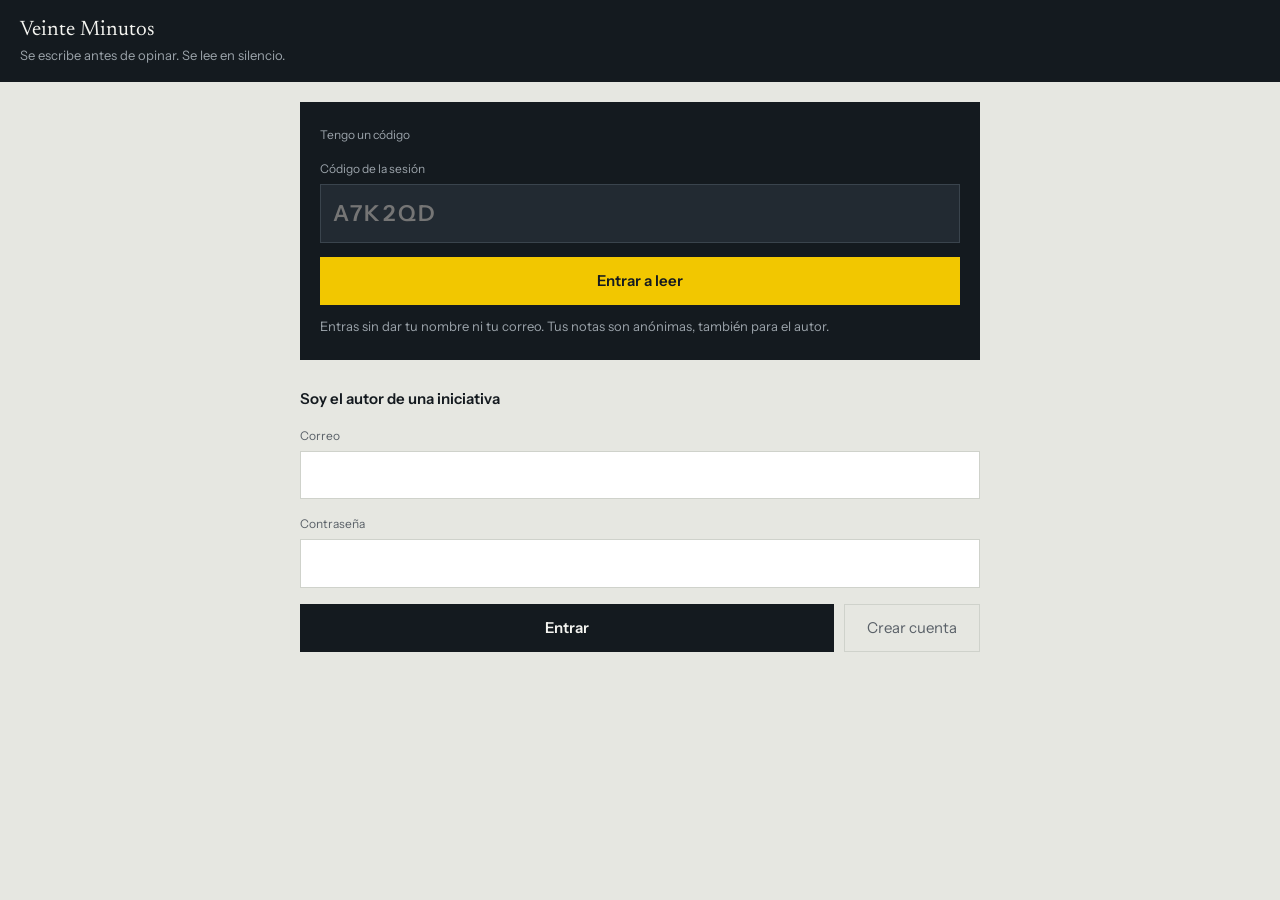
<file: index.html>
<!doctype html>
<html lang="es">
<head>
<meta charset="utf-8">
<meta name="viewport" content="width=device-width,initial-scale=1">
<title>Veinte Minutos</title>
<link rel="preconnect" href="https://fonts.gstatic.com" crossorigin>
<link href="https://fonts.googleapis.com/css2?family=Instrument+Sans:wght@400;500;600&family=Newsreader:ital,opsz,wght@0,6..72,400;0,6..72,500;1,6..72,400&display=swap" rel="stylesheet">
<link rel="stylesheet" href="/assets/style.css">
</head>
<body>

<div class="band">
  <div class="t">Veinte Minutos</div>
  <div class="s">Se escribe antes de opinar. Se lee en silencio.</div>
</div>

<div class="cuerpo">

  <div class="codigo">
    <p class="rotulo">Tengo un código</p>
    <label for="code" style="color:var(--on-dark-muted)">Código de la sesión</label>
    <input id="code" maxlength="8" autocapitalize="characters" autocomplete="off" placeholder="A7K2QD"
           style="background:var(--ink-2);border-color:var(--ink-line);color:var(--on-dark);font-size:22px;letter-spacing:.12em;font-weight:600">
    <div class="fila" style="margin-top:14px"><button id="entrar">Entrar a leer</button></div>
    <p class="tiny" style="color:var(--on-dark-muted);margin:12px 0 0">Entras sin dar tu nombre ni tu correo. Tus notas son anónimas, también para el autor.</p>
    <div id="avisoCodigo"></div>
  </div>

  <h2>Soy el autor de una iniciativa</h2>
  <div id="zonaAutor">
    <label for="email">Correo</label>
    <input id="email" type="email" autocomplete="email">
    <label for="pass">Contraseña</label>
    <input id="pass" type="password" autocomplete="current-password">
    <div class="fila" style="margin-top:16px">
      <button id="login" class="oscuro">Entrar</button>
      <button id="signup" class="suave">Crear cuenta</button>
    </div>
    <div id="avisoAutor"></div>
  </div>

</div>

<script type="module">
import { sb, sesion, aviso } from '/assets/app.js';
const $ = id => document.getElementById(id);

(async () => {
  if (await sesion()) {
    $('zonaAutor').innerHTML = '<p class="muted">Ya tienes sesión abierta.</p><div class="fila"><a class="btn oscuro" href="/owner.html">Ir a mis iniciativas</a></div>';
  }
})();

const code = new URLSearchParams(location.search).get('code');
if (code) $('code').value = code.toUpperCase();

$('entrar').onclick = () => {
  const c = $('code').value.trim().toUpperCase();
  if (c.length < 4) return aviso($('avisoCodigo'), 'Escribe el código completo.', true);
  location.href = `/read.html?code=${encodeURIComponent(c)}`;
};
$('code').addEventListener('keydown', e => { if (e.key === 'Enter') $('entrar').click(); });

async function auth(modo) {
  const email = $('email').value.trim(), password = $('pass').value;
  if (!email || password.length < 6) return aviso($('avisoAutor'), 'Necesitas un correo y una contraseña de al menos 6 caracteres.', true);
  aviso($('avisoAutor'), 'Un momento...');
  try {
    const c = await sb();
    const { error } = modo === 'login'
      ? await c.auth.signInWithPassword({ email, password })
      : await c.auth.signUp({ email, password });
    if (error) throw error;
    if (!await sesion()) return aviso($('avisoAutor'), 'Cuenta creada. Confírmala desde tu correo y vuelve a entrar.');
    location.href = '/owner.html';
  } catch (e) { aviso($('avisoAutor'), e.message, true); }
}
$('login').onclick = () => auth('login');
$('signup').onclick = () => auth('signup');
</script>
</body>
</html>
</file>
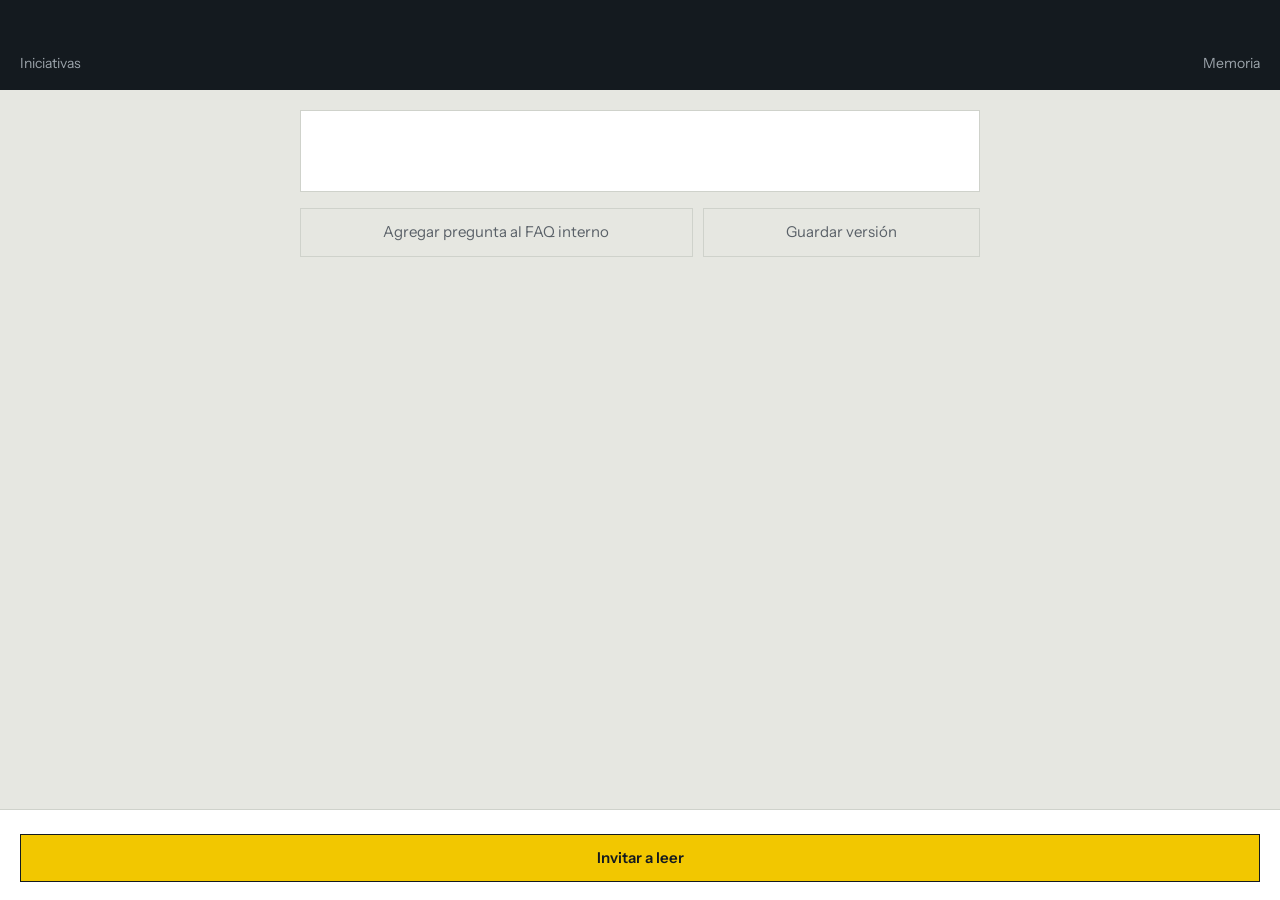
<file: document.html>
<!doctype html>
<html lang="es">
<head>
<meta charset="utf-8">
<meta name="viewport" content="width=device-width,initial-scale=1">
<title>Documento · Veinte Minutos</title>
<link rel="preconnect" href="https://fonts.gstatic.com" crossorigin>
<link href="https://fonts.googleapis.com/css2?family=Instrument+Sans:wght@400;500;600&family=Newsreader:ital,opsz,wght@0,6..72,400;0,6..72,500;1,6..72,400&display=swap" rel="stylesheet">
<link rel="stylesheet" href="/assets/style.css">
</head>
<body>

<div class="band">
  <div class="fila">
    <div class="t" id="tit">&nbsp;</div>
    <div style="font-size:13px;color:var(--on-dark-muted)" id="ver"></div>
  </div>
  <div class="fila" style="margin-top:10px;gap:16px">
    <a href="/owner.html">Iniciativas</a>
    <a href="#" id="aMemoria">Memoria</a>
  </div>
</div>

<div class="cuerpo">
  <div id="aviso"></div>
  <div class="hoja"><div class="doc" id="doc"></div></div>
  <div class="fila" style="margin-top:16px">
    <button id="agregar" class="suave" style="flex-grow:1">Agregar pregunta al FAQ interno</button>
    <button id="guardar" class="suave" style="flex-grow:1">Guardar versión</button>
  </div>
</div>

<div class="barra">
  <p class="tiny" id="huecos" style="margin:0 0 10px"></p>
  <div class="fila"><button id="invitar">Invitar a leer</button></div>
</div>

<script type="module">
import { sb, exigirSesion, esc, aviso, pintarBloque, SECCIONES } from '/assets/app.js';
const $ = id => document.getElementById(id);
const id = new URLSearchParams(location.search).get('id');
await exigirSesion();
const c = await sb();

let doc = null, blocks = [], editando = null;

const ini = (await c.from('initiatives').select('*').eq('id', id).single()).data;
if (!ini) location.href = '/owner.html';
$('tit').textContent = ini.title;
$('aMemoria').href = `/memoria.html?id=${id}`;
$('invitar').onclick = () => location.href = `/sesiones.html?id=${id}`;

async function cargar() {
  const { data } = await c.from('documents').select('*').eq('initiative_id', id)
    .order('version', { ascending: false }).limit(1);
  if (!data || !data.length) { location.href = `/session.html?id=${id}`; return; }
  doc = data[0]; blocks = doc.blocks;
  $('ver').textContent = `Versión ${doc.version}`;
  const abiertos = blocks.filter(b => b.flag && b.status !== 'resolved').length;
  $('huecos').textContent = abiertos
    ? `${abiertos} huecos sin resolver. Puedes invitar igual.`
    : 'Sin huecos marcados.';
  pintar();
}

function pintar() {
  let html = '';
  for (const sec of ['pr', 'faq_ext', 'faq_int']) {
    const bs = blocks.filter(b => b.section === sec);
    if (!bs.length) continue;
    if (sec !== 'pr') html += `<div class="seccion">${SECCIONES[sec]}</div>`;
    for (const b of bs) html += editando === b.id ? editor(b) : lectura(b);
  }
  $('doc').innerHTML = html;
  conectar();
}

function lectura(b) {
  const abierto = b.flag && b.status !== 'resolved';
  return pintarBloque(b) +
    `<div class="fila" style="margin:-12px 0 20px;gap:8px">
       <button class="liga" data-edit="${esc(b.id)}" style="flex-grow:0">Editar</button>
       ${abierto ? `<button class="liga" data-resolve="${esc(b.id)}" style="flex-grow:0">Resolver con evidencia</button>` : ''}
       ${b.flag ? '' : `<button class="liga" data-del="${esc(b.id)}" style="flex-grow:0">Quitar</button>`}
     </div>`;
}

function editor(b) {
  return `<div class="blk">
    ${b.heading !== undefined ? `<input data-h="${esc(b.id)}" value="${esc(b.heading || '')}" placeholder="Encabezado">` : ''}
    <textarea data-t="${esc(b.id)}" style="margin-top:8px">${esc(b.text)}</textarea>
    ${b.flag && b.status !== 'resolved'
      ? `<p class="tiny" style="color:var(--marker-deep);margin-top:8px">Marcado como ${b.flag === 'supuesto' ? 'supuesto sin validar' : 'pregunta abierta'}. Lo puedes reescribir, no borrar la marca. Se quita resolviéndolo con evidencia.</p>` : ''}
    <div class="fila" style="margin-top:10px"><button data-ok="${esc(b.id)}">Listo</button></div>
  </div>`;
}

function conectar() {
  $('doc').querySelectorAll('[data-edit]').forEach(b => b.onclick = () => { editando = b.dataset.edit; pintar(); });

  $('doc').querySelectorAll('[data-ok]').forEach(b => b.onclick = () => {
    const blk = blocks.find(x => x.id === b.dataset.ok);
    const h = $('doc').querySelector(`[data-h="${b.dataset.ok}"]`);
    if (h) blk.heading = h.value;
    blk.text = $('doc').querySelector(`[data-t="${b.dataset.ok}"]`).value;
    editando = null; pintar();
  });

  $('doc').querySelectorAll('[data-del]').forEach(b => b.onclick = () => {
    if (!confirm('¿Quitar este bloque del documento?')) return;
    blocks = blocks.filter(x => x.id !== b.dataset.del);
    pintar();
  });

  $('doc').querySelectorAll('[data-resolve]').forEach(b => b.onclick = () => {
    const blk = blocks.find(x => x.id === b.dataset.resolve);
    const ev = prompt('¿Con qué evidencia queda resuelto? Escribe el dato o la fuente, no una intención.');
    if (!ev || ev.trim().length < 8) return;
    blk.status = 'resolved'; blk.evidence = ev.trim();
    pintar();
  });
}

$('agregar').onclick = () => {
  const q = prompt('¿Qué pregunta te va a hacer el comité y todavía no está en el documento?');
  if (!q) return;
  blocks.push({ id: 'fi-' + Date.now(), section: 'faq_int', type: 'qa', heading: q.trim(), text: '', flag: 'abierto', status: 'open', evidence: null });
  editando = blocks[blocks.length - 1].id;
  pintar();
};

$('guardar').onclick = async () => {
  $('guardar').disabled = true;
  const { data, error } = await c.from('documents')
    .insert({ initiative_id: id, version: doc.version + 1, blocks }).select().single();
  $('guardar').disabled = false;
  if (error) return aviso($('aviso'), error.message, true);
  doc = data;
  aviso($('aviso'), `Guardado como versión ${doc.version}. Las sesiones nuevas usarán esta.`);
  await cargar();
};

await cargar();
</script>
</body>
</html>
</file>
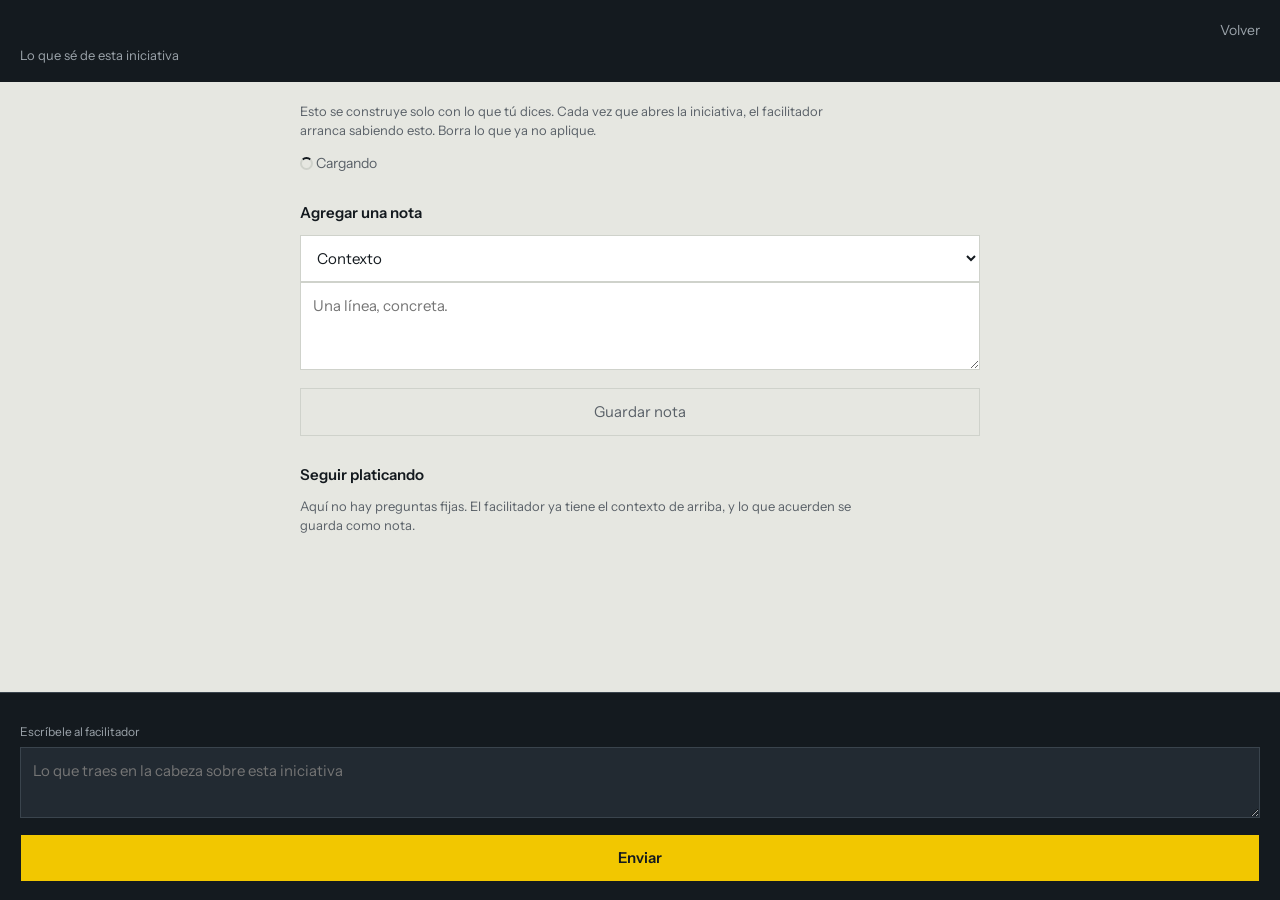
<file: memoria.html>
<!doctype html>
<html lang="es">
<head>
<meta charset="utf-8">
<meta name="viewport" content="width=device-width,initial-scale=1">
<title>Memoria de la iniciativa · Veinte Minutos</title>
<link rel="preconnect" href="https://fonts.gstatic.com" crossorigin>
<link href="https://fonts.googleapis.com/css2?family=Instrument+Sans:wght@400;500;600&family=Newsreader:ital,opsz,wght@0,6..72,400;0,6..72,500;1,6..72,400&display=swap" rel="stylesheet">
<link rel="stylesheet" href="/assets/style.css">
</head>
<body>

<div class="band">
  <div class="fila">
    <div>
      <div class="t" id="tit">&nbsp;</div>
      <div class="s">Lo que sé de esta iniciativa</div>
    </div>
    <a href="#" id="volver">Volver</a>
  </div>
</div>

<div class="cuerpo">
  <p class="tiny">Esto se construye solo con lo que tú dices. Cada vez que abres la iniciativa, el facilitador arranca sabiendo esto. Borra lo que ya no aplique.</p>

  <div id="memoria"><p class="muted"><span class="giro"></span> Cargando</p></div>

  <h2>Agregar una nota</h2>
  <select id="tipo">
    <option value="contexto">Contexto</option>
    <option value="decision">Decisión que ya tomé</option>
    <option value="pendiente">Pendiente</option>
  </select>
  <textarea id="texto" placeholder="Una línea, concreta."></textarea>
  <div class="fila" style="margin-top:12px"><button id="agregar" class="suave" style="flex-grow:1">Guardar nota</button></div>

  <h2>Seguir platicando</h2>
  <p class="tiny">Aquí no hay preguntas fijas. El facilitador ya tiene el contexto de arriba, y lo que acuerden se guarda como nota.</p>
  <div class="chat" id="chat"></div>
  <div id="aviso"></div>
</div>

<div class="barra oscura">
  <label for="msg">Escríbele al facilitador</label>
  <textarea id="msg" rows="2" placeholder="Lo que traes en la cabeza sobre esta iniciativa" style="min-height:62px"></textarea>
  <div class="fila" style="margin-top:10px"><button id="enviar">Enviar</button></div>
</div>

<script type="module">
import { sb, exigirSesion, api, esc, aviso } from '/assets/app.js';
const $ = id => document.getElementById(id);
const id = new URLSearchParams(location.search).get('id');
await exigirSesion();
const c = await sb();

const TITULOS = { contexto: 'Del contexto que diste', decision: 'Decisiones que ya tomaste', pendiente: 'Pendientes que seguiré trayendo a la mesa' };

const ini = (await c.from('initiatives').select('*').eq('id', id).single()).data;
if (!ini) location.href = '/owner.html';
$('tit').textContent = ini.title;
$('volver').href = ini.status === 'facilitacion' ? `/session.html?id=${id}` : `/document.html?id=${id}`;

async function pintarMemoria() {
  const notas = (await c.from('initiative_notes').select('*').eq('initiative_id', id).order('created_at')).data || [];
  if (!notas.length) { $('memoria').innerHTML = '<p class="muted">Todavía no hay nada. Se va llenando conforme platiquen.</p>'; return; }
  let html = '';
  for (const k of ['contexto', 'decision', 'pendiente']) {
    const ns = notas.filter(n => n.kind === k);
    if (!ns.length) continue;
    html += `<div class="caja${k === 'pendiente' ? ' amarilla' : ''}">
      <div class="rotulo">${TITULOS[k]}</div>
      ${ns.map(n => `<div style="font-family:var(--serif);font-size:16px;line-height:1.5;padding:10px 0;border-top:1px solid var(--line)">
        ${esc(n.text)}
        <button class="liga" data-borrar="${n.id}" style="display:block;margin-top:6px">Borrar</button>
      </div>`).join('')}
    </div>`;
  }
  $('memoria').innerHTML = html;
  $('memoria').querySelectorAll('[data-borrar]').forEach(b => b.onclick = async () => {
    await c.from('initiative_notes').delete().eq('id', b.dataset.borrar);
    await pintarMemoria();
  });
}

$('agregar').onclick = async () => {
  const text = $('texto').value.trim();
  if (text.length < 5) return;
  await c.from('initiative_notes').insert({ initiative_id: id, kind: $('tipo').value, text, source: 'autor' });
  $('texto').value = '';
  await pintarMemoria();
};

const dicho = m => m.role === 'assistant'
  ? `<div class="dicho"><div class="de">Facilitador</div><div class="texto">${esc(m.content)}</div></div>`
  : `<div class="mio">${esc(m.content)}</div>`;

async function pintarChat() {
  const msgs = (await c.from('facilitator_messages').select('role,content')
    .eq('initiative_id', id).eq('question_no', 0).order('id')).data || [];
  $('chat').innerHTML = msgs.length ? msgs.map(dicho).join('') : '<p class="muted">Sin conversación todavía.</p>';
}

$('enviar').onclick = async () => {
  const t = $('msg').value.trim();
  if (!t) return;
  $('enviar').disabled = true;
  if ($('chat').querySelector('.muted')) $('chat').innerHTML = '';
  $('chat').insertAdjacentHTML('beforeend', dicho({ role: 'user', content: t }));
  $('msg').value = '';
  window.scrollTo(0, document.body.scrollHeight);
  try {
    const r = await api('claude', { mode: 'chat', initiativeId: id, message: t });
    $('chat').insertAdjacentHTML('beforeend', dicho({ role: 'assistant', content: r.reply }));
    await pintarMemoria();
  } catch (e) { aviso($('aviso'), e.message, true); }
  $('enviar').disabled = false;
  window.scrollTo(0, document.body.scrollHeight);
};

await pintarMemoria();
await pintarChat();
</script>
</body>
</html>
</file>
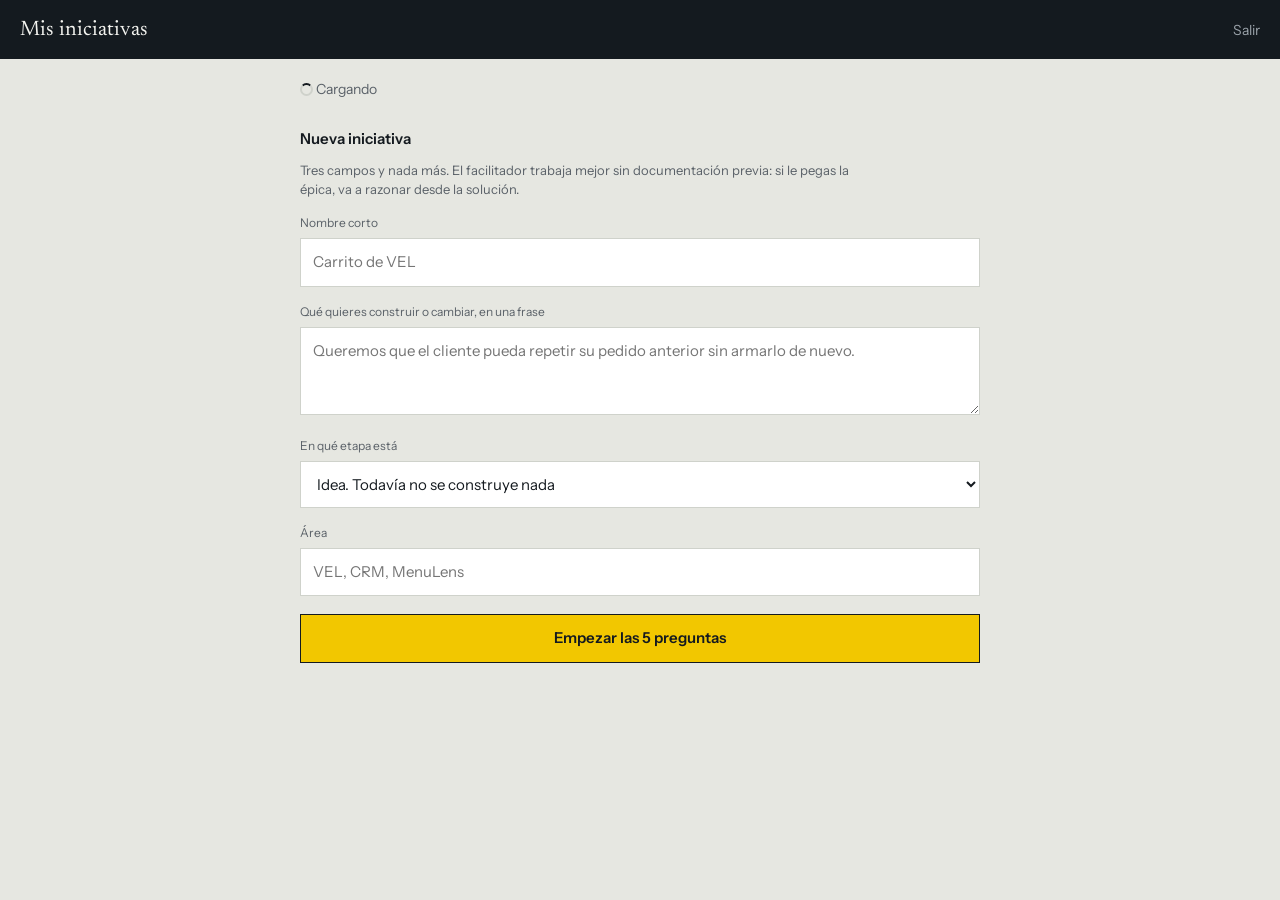
<file: owner.html>
<!doctype html>
<html lang="es">
<head>
<meta charset="utf-8">
<meta name="viewport" content="width=device-width,initial-scale=1">
<title>Mis iniciativas · Veinte Minutos</title>
<link rel="preconnect" href="https://fonts.gstatic.com" crossorigin>
<link href="https://fonts.googleapis.com/css2?family=Instrument+Sans:wght@400;500;600&family=Newsreader:ital,opsz,wght@0,6..72,400;0,6..72,500;1,6..72,400&display=swap" rel="stylesheet">
<link rel="stylesheet" href="/assets/style.css">
</head>
<body>

<div class="band">
  <div class="fila">
    <div><div class="t">Mis iniciativas</div></div>
    <a href="#" id="salir">Salir</a>
  </div>
</div>

<div class="cuerpo">
  <div id="lista"><p class="muted"><span class="giro"></span> Cargando</p></div>

  <h2>Nueva iniciativa</h2>
  <p class="tiny">Tres campos y nada más. El facilitador trabaja mejor sin documentación previa: si le pegas la épica, va a razonar desde la solución.</p>

  <label for="title">Nombre corto</label>
  <input id="title" placeholder="Carrito de VEL">

  <label for="one">Qué quieres construir o cambiar, en una frase</label>
  <textarea id="one" placeholder="Queremos que el cliente pueda repetir su pedido anterior sin armarlo de nuevo."></textarea>

  <label for="stage">En qué etapa está</label>
  <select id="stage">
    <option value="idea">Idea. Todavía no se construye nada</option>
    <option value="desarrollo">En desarrollo</option>
    <option value="produccion">En producción, con usuarios reales</option>
  </select>

  <label for="area">Área</label>
  <input id="area" placeholder="VEL, CRM, MenuLens">

  <div class="fila" style="margin-top:18px"><button id="crear">Empezar las 5 preguntas</button></div>
  <div id="aviso"></div>
</div>

<script type="module">
import { sb, exigirSesion, esc, aviso, ETAPAS } from '/assets/app.js';
const $ = id => document.getElementById(id);
const s = await exigirSesion();
const c = await sb();

$('salir').onclick = async e => { e.preventDefault(); await c.auth.signOut(); location.href = '/index.html'; };

const ESTADOS = { facilitacion: 'En las 5 preguntas', borrador: 'Borrador listo', rondas: 'En lectura', cerrada: 'Cerrada' };

async function pintar() {
  const { data, error } = await c.from('initiatives').select('*').order('created_at', { ascending: false });
  if (error) return aviso($('lista'), error.message, true);
  if (!data.length) {
    $('lista').innerHTML = '<h1>Nada todavía</h1><p class="lead">Crea tu primera iniciativa aquí abajo. El facilitador te va a hacer cinco preguntas, una por una.</p>';
    return;
  }
  $('lista').innerHTML = data.map(i => `
    <a class="caja" href="${i.status === 'facilitacion' ? '/session.html' : '/document.html'}?id=${i.id}">
      <h3>${esc(i.title)}</h3>
      <p class="muted" style="margin:0 0 10px">${esc(i.one_liner)}</p>
      <span class="chip">${esc(ETAPAS[i.stage])}</span>
      ${i.area ? `<span class="chip">${esc(i.area)}</span>` : ''}
      <span class="chip">${esc(ESTADOS[i.status])}</span>
    </a>`).join('');
}
await pintar();

$('crear').onclick = async () => {
  const title = $('title').value.trim(), one_liner = $('one').value.trim();
  if (!title || one_liner.length < 10) return aviso($('aviso'), 'Falta el nombre o la frase que explica de qué se trata.', true);
  $('crear').disabled = true;
  const { data, error } = await c.from('initiatives').insert({
    owner_id: s.user.id, title, one_liner, stage: $('stage').value, area: $('area').value.trim() || null
  }).select().single();
  if (error) { $('crear').disabled = false; return aviso($('aviso'), error.message, true); }
  location.href = `/session.html?id=${data.id}`;
};
</script>
</body>
</html>
</file>
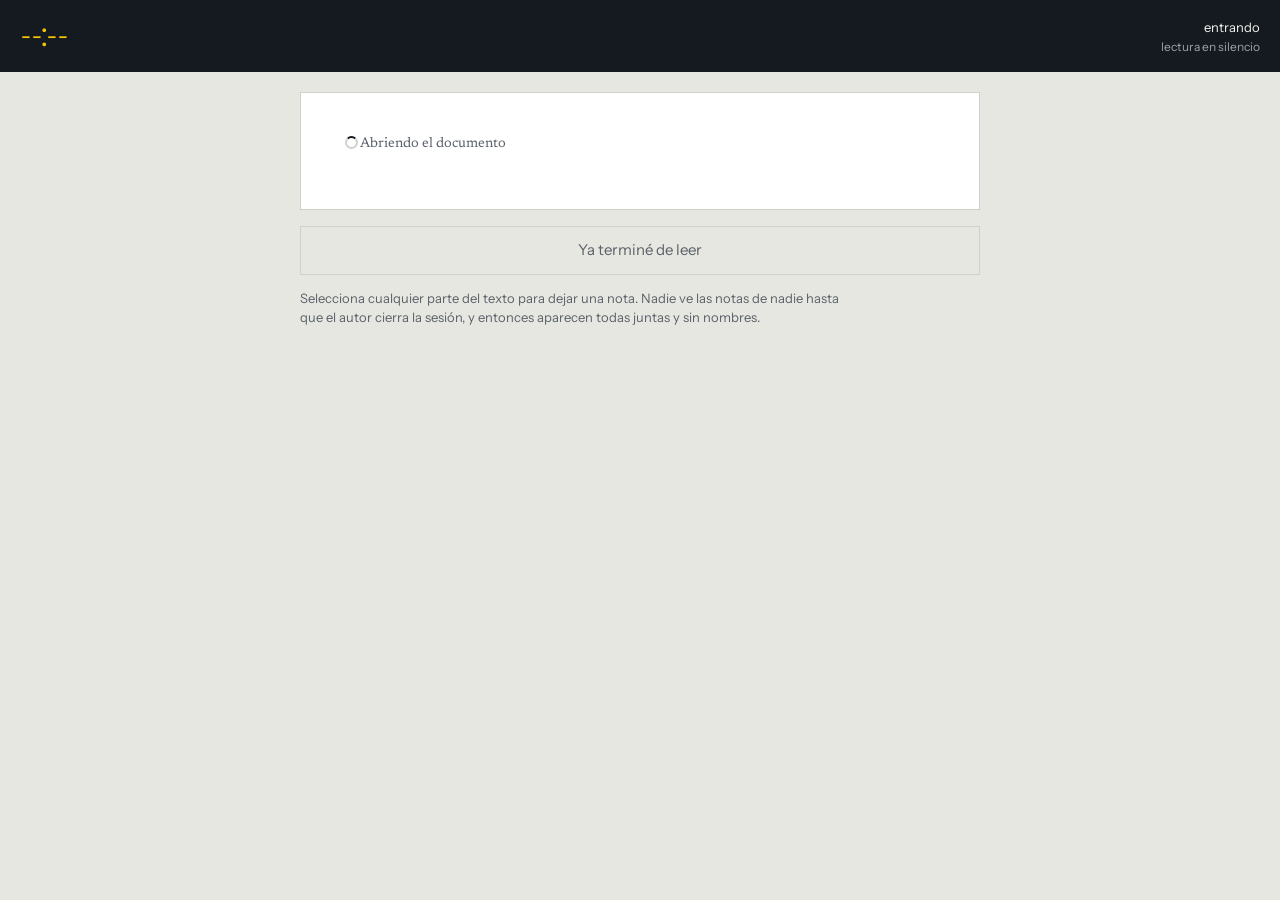
<file: read.html>
<!doctype html>
<html lang="es">
<head>
<meta charset="utf-8">
<meta name="viewport" content="width=device-width,initial-scale=1">
<title>Lectura · Veinte Minutos</title>
<link rel="preconnect" href="https://fonts.gstatic.com" crossorigin>
<link href="https://fonts.googleapis.com/css2?family=Instrument+Sans:wght@400;500;600&family=Newsreader:ital,opsz,wght@0,6..72,400;0,6..72,500;1,6..72,400&display=swap" rel="stylesheet">
<link rel="stylesheet" href="/assets/style.css">
</head>
<body>

<div class="band">
  <div class="reloj">
    <div class="t" id="reloj">--:--</div>
    <div class="quien"><div id="alias">entrando</div><span id="estado">lectura en silencio</span></div>
  </div>
</div>

<div class="cuerpo">
  <div id="aviso"></div>
  <div class="hoja"><div class="doc" id="doc"><p class="muted"><span class="giro"></span> Abriendo el documento</p></div></div>
  <div class="fila" style="margin-top:16px"><button id="terminar" class="suave" style="flex-grow:1">Ya terminé de leer</button></div>
  <p class="tiny" style="margin-top:14px">Selecciona cualquier parte del texto para dejar una nota. Nadie ve las notas de nadie hasta que el autor cierra la sesión, y entonces aparecen todas juntas y sin nombres.</p>
</div>

<div class="barra oscura" id="barra" style="display:none;position:fixed;left:0;right:0;bottom:0">
  <div style="display:flex;gap:10px;align-items:stretch;margin-bottom:10px">
    <div style="width:3px;background:var(--marker);flex-shrink:0"></div>
    <div id="cita" style="font-family:var(--serif);font-style:italic;font-size:14px;line-height:1.4;color:#C6CCD2;max-height:40px;overflow:hidden"></div>
  </div>
  <label for="nota">Tu nota</label>
  <textarea id="nota" rows="2" placeholder="¿Qué le falta a esta parte?" style="min-height:62px"></textarea>
  <div class="fila" style="margin-top:10px">
    <button id="guardarNota">Dejar la nota</button>
    <button id="cancelar" class="suave" style="flex-grow:0">Cancelar</button>
  </div>
</div>

<script type="module">
import { api, esc, aviso, pintarBloque, resaltar, SECCIONES } from '/assets/app.js';
const $ = id => document.getElementById(id);
const code = (new URLSearchParams(location.search).get('code') || '').toUpperCase();
if (!code) location.href = '/index.html';

const LLAVE = 'vm-token-' + code;
let ronda = null, bloques = [], mias = [], reveladas = null, seleccion = null, cerrado = false;

async function entrar() {
  try {
    const r = await api('reader', { action: 'join', code, token: localStorage.getItem(LLAVE) }, false);
    localStorage.setItem(LLAVE, r.me.token);
    ronda = r.round; bloques = r.blocks; mias = r.annotations;
    $('alias').textContent = r.me.alias;
    arrancarReloj(new Date(r.me.started_at).getTime() + r.round.minutes * 60000);
    pintar();
    if (ronda.status === 'cerrada') await revisarCierre();
    else setInterval(revisarCierre, 15000);
  } catch (e) {
    $('doc').innerHTML = '';
    aviso($('aviso'), e.message, true);
  }
}

function pintar() {
  const notas = reveladas || mias.map(a => ({ ...a, alias: 'Tu nota' }));
  const porBloque = {};
  notas.forEach(a => (porBloque[a.block_id] = porBloque[a.block_id] || []).push(a));

  let html = '';
  for (const sec of ['pr', 'faq_ext', 'faq_int']) {
    const bs = bloques.filter(b => b.section === sec);
    if (!bs.length) continue;
    if (sec !== 'pr') html += `<div class="seccion">${SECCIONES[sec]}</div>`;
    for (const b of bs) {
      let bloque = pintarBloque(b);
      (porBloque[b.id] || []).forEach(a => { bloque = resaltar(bloque, a.quote); });
      html += bloque;
      if (porBloque[b.id]) html += `<div style="margin:-10px 0 20px">${porBloque[b.id].map(a => `
        <div class="nota">
          <div class="alias">${esc(a.alias)}</div>
          <p>${esc(a.comment)}</p>
          ${reveladas ? '' : `<button class="liga" data-borrar="${esc(a.id)}" style="margin-top:8px">Quitar</button>`}
        </div>`).join('')}</div>`;
    }
  }
  $('doc').innerHTML = html;

  $('doc').querySelectorAll('[data-borrar]').forEach(b => b.onclick = async () => {
    await api('reader', { action: 'delete', code, token: localStorage.getItem(LLAVE), annotationId: b.dataset.borrar }, false);
    mias = mias.filter(a => a.id !== b.dataset.borrar);
    pintar();
  });
}

function alSeleccionar() {
  if (cerrado || reveladas) return;
  const sel = document.getSelection();
  const texto = sel ? sel.toString().trim() : '';
  if (!texto || texto.length < 3) return;
  let nodo = sel.anchorNode;
  while (nodo && (!nodo.dataset || !nodo.dataset.block)) nodo = nodo.parentElement;
  if (!nodo) return;
  seleccion = { blockId: nodo.dataset.block, quote: texto };
  $('cita').textContent = texto;
  $('barra').style.display = 'block';
  $('nota').focus();
}
document.addEventListener('mouseup', () => setTimeout(alSeleccionar, 10));
document.addEventListener('touchend', () => setTimeout(alSeleccionar, 250));

$('cancelar').onclick = () => { $('barra').style.display = 'none'; $('nota').value = ''; seleccion = null; };

$('guardarNota').onclick = async () => {
  const comment = $('nota').value.trim();
  if (!seleccion || !comment) return;
  $('guardarNota').disabled = true;
  try {
    const r = await api('reader', {
      action: 'annotate', code, token: localStorage.getItem(LLAVE),
      blockId: seleccion.blockId, quote: seleccion.quote, comment
    }, false);
    mias.push(r.annotation);
    $('nota').value = ''; seleccion = null;
    $('barra').style.display = 'none';
    pintar();
  } catch (e) { aviso($('aviso'), e.message, true); }
  $('guardarNota').disabled = false;
};

function arrancarReloj(fin) {
  const tic = () => {
    const falta = Math.max(0, fin - Date.now());
    const m = Math.floor(falta / 60000), s = Math.floor((falta % 60000) / 1000);
    $('reloj').textContent = `${String(m).padStart(2, '0')}:${String(s).padStart(2, '0')}`;
    $('reloj').classList.toggle('poco', falta < 120000);
    if (falta === 0 && !cerrado) terminar(true);
  };
  tic(); setInterval(tic, 1000);
}

async function terminar(auto) {
  cerrado = true;
  $('barra').style.display = 'none';
  $('terminar').style.display = 'none';
  $('estado').textContent = auto ? 'se acabó el tiempo' : 'listo, esperando al resto';
  try { await api('reader', { action: 'submit', code, token: localStorage.getItem(LLAVE) }, false); } catch { }
  aviso($('aviso'), 'Tus notas quedaron guardadas. Aparecerán junto con las de los demás cuando el autor cierre la sesión.');
}
$('terminar').onclick = () => terminar(false);

async function revisarCierre() {
  try {
    const r = await api('reader', { action: 'revealed', code }, false);
    if (r.revealed) {
      reveladas = r.annotations;
      $('estado').textContent = 'revelado';
      $('reloj').textContent = '00:00';
      aviso($('aviso'), '');
      pintar();
    }
  } catch { }
}

entrar();
</script>
</body>
</html>
</file>
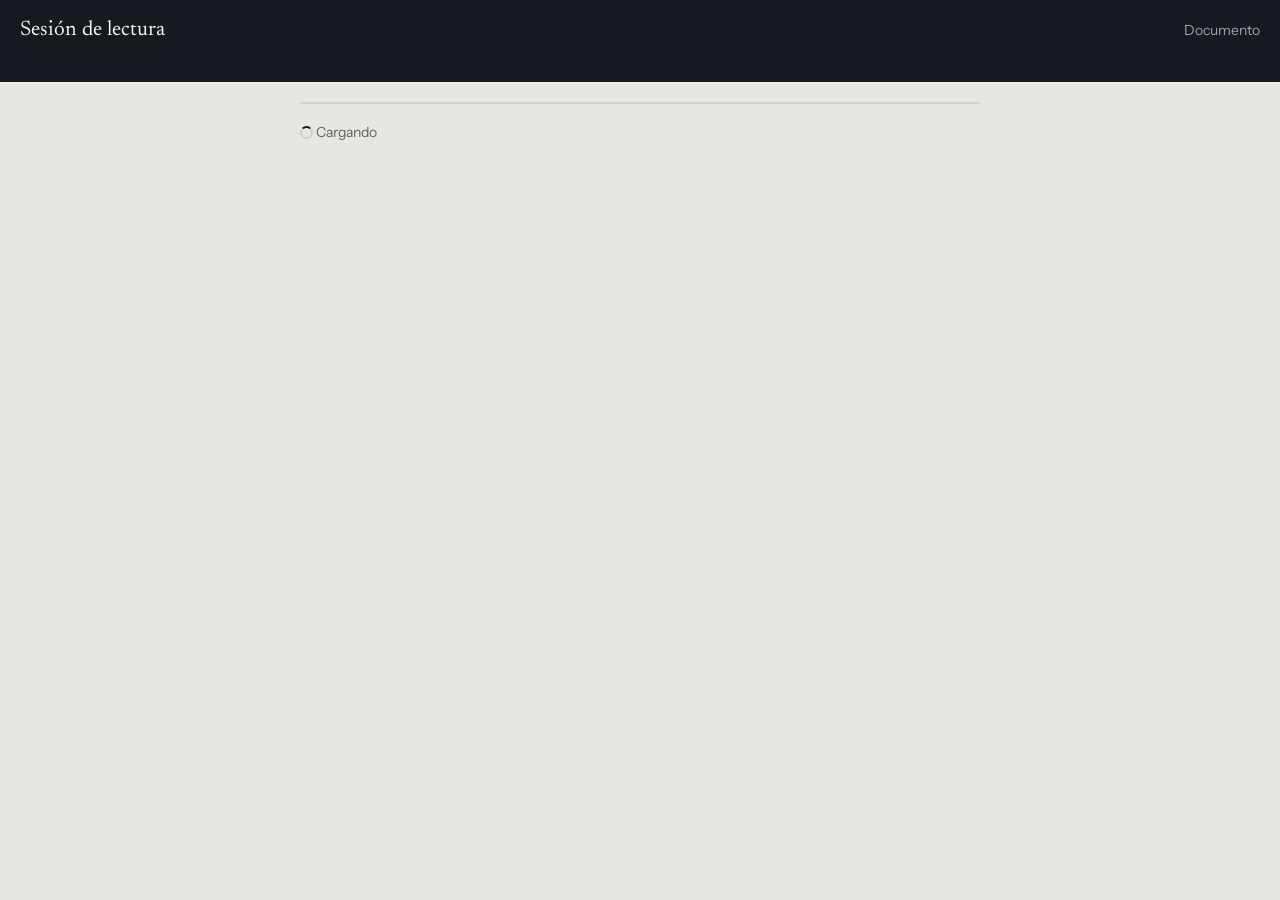
<file: sesiones.html>
<!doctype html>
<html lang="es">
<head>
<meta charset="utf-8">
<meta name="viewport" content="width=device-width,initial-scale=1">
<title>Sesión de lectura · Veinte Minutos</title>
<link rel="preconnect" href="https://fonts.gstatic.com" crossorigin>
<link href="https://fonts.googleapis.com/css2?family=Instrument+Sans:wght@400;500;600&family=Newsreader:ital,opsz,wght@0,6..72,400;0,6..72,500;1,6..72,400&display=swap" rel="stylesheet">
<link rel="stylesheet" href="/assets/style.css">
</head>
<body>

<div class="band">
  <div class="fila">
    <div>
      <div class="t">Sesión de lectura</div>
      <div class="s" id="sub">&nbsp;</div>
    </div>
    <a href="#" id="volver">Documento</a>
  </div>
</div>

<div class="cuerpo">
  <div class="estados" id="estados"></div>
  <div id="aviso"></div>
  <div id="zona"><p class="muted"><span class="giro"></span> Cargando</p></div>
  <div id="pasadas"></div>
</div>

<script type="module">
import { sb, exigirSesion, api, esc, aviso, pintarBloque } from '/assets/app.js';
const $ = id => document.getElementById(id);
const id = new URLSearchParams(location.search).get('id');
await exigirSesion();
const c = await sb();

let doc = null;

const ini = (await c.from('initiatives').select('*').eq('id', id).single()).data;
if (!ini) location.href = '/owner.html';
$('volver').href = `/document.html?id=${id}`;

function pintarEstados(paso) {
  const p = [['Primero', 'Invitas'], ['Mientras', 'Leen en silencio'], ['Al cerrar', 'Revelas'], ['Después', 'Reescribes']];
  $('estados').innerHTML = p.map(([a, b], i) =>
    `<div class="${i === paso ? 'activo' : ''}"><div class="cuando">${a}</div><div class="que">${b}</div></div>`).join('');
}

const LETRAS = 'ABCDEFGHJKLMNPQRSTUVWXYZ23456789';
const nuevoCodigo = () => Array.from({ length: 6 }, () => LETRAS[Math.floor(Math.random() * LETRAS.length)]).join('');

async function cargar() {
  const docs = (await c.from('documents').select('id,version').eq('initiative_id', id)
    .order('version', { ascending: false })).data || [];
  doc = docs[0];
  $('sub').textContent = `${ini.title} · versión ${doc.version}`;

  const todas = (await c.from('rounds').select('*').in('document_id', docs.map(d => d.id))
    .order('opened_at', { ascending: false })).data || [];
  const abierta = todas.find(r => r.status === 'abierta');

  if (abierta) { pintarEstados(1); await pintarAbierta(abierta); }
  else { pintarEstados(0); pintarNueva(); }

  const cerradas = todas.filter(r => r.status === 'cerrada');
  $('pasadas').innerHTML = cerradas.length
    ? '<h2>Sesiones anteriores</h2>' + cerradas.map(r => `
        <div class="caja">
          <div class="rotulo">${esc(r.label || '')} · cerrada</div>
          <div class="fila"><button class="suave" data-rev="${r.id}" style="flex-grow:1">Ver lo que escribieron</button></div>
          <div id="rev-${r.id}"></div>
        </div>`).join('')
    : '';
  $('pasadas').querySelectorAll('[data-rev]').forEach(b => b.onclick = () => revelar(b.dataset.rev));
}

function pintarNueva() {
  $('zona').innerHTML = `
    <p class="lead">Vas a repartir un código. Quien lo tenga lee el documento con un reloj corriendo y deja notas sobre el texto.</p>
    <p class="tiny">Nadie ve las notas de nadie hasta que tú cierras la sesión. Entonces aparecen todas juntas y sin nombres.</p>
    <label for="min">Minutos de lectura</label>
    <input id="min" type="number" min="5" max="60" value="20">
    <div class="fila" style="margin-top:16px"><button id="abrir">Abrir la sesión</button></div>`;
  $('abrir').onclick = async () => {
    $('abrir').disabled = true;
    const { error } = await c.from('rounds').insert({
      document_id: doc.id, code: nuevoCodigo(),
      minutes: Math.max(5, Math.min(60, parseInt($('min').value) || 20)),
      label: `Versión ${doc.version}`
    });
    if (error) { $('abrir').disabled = false; return aviso($('aviso'), error.message, true); }
    await c.from('initiatives').update({ status: 'rondas' }).eq('id', id);
    await cargar();
  };
}

async function pintarAbierta(r) {
  const liga = `${location.origin}/read.html?code=${r.code}`;
  $('zona').innerHTML = `
    <div class="codigo">
      <p class="rotulo">Comparte este código</p>
      <div class="n">${esc(r.code)}</div>
      <div class="fila">
        <button id="copiar">Copiar liga</button>
        <button id="compartir" class="suave" style="flex-grow:0">Compartir</button>
      </div>
    </div>
    <div class="caja">
      <div class="fila" style="justify-content:space-between">
        <div class="rotulo" style="margin:0">Quién va entrando</div>
        <div class="tiny">${r.minutes} min cada quien</div>
      </div>
      <div class="gente" id="gente"></div>
      <div style="font-family:var(--serif);font-size:17px;line-height:1.5" id="conteo">Nadie ha entrado todavía.</div>
      <p class="tiny" style="margin:6px 0 0">No puedes ver sus notas todavía. Nadie puede, ni ellos entre sí.</p>
    </div>
    <div class="fila" style="margin-top:18px"><button id="cerrar" class="oscuro">Cerrar y revelar las notas</button></div>
    <p class="tiny" style="text-align:center;margin-top:8px">Todos las ven al mismo tiempo. No se puede reabrir.</p>`;

  $('copiar').onclick = () => { navigator.clipboard?.writeText(liga); $('copiar').textContent = 'Copiada'; };
  $('compartir').onclick = () => navigator.share
    ? navigator.share({ title: 'Sesión de lectura', text: `Código ${r.code}`, url: liga })
    : (navigator.clipboard?.writeText(liga), $('compartir').textContent = 'Copiada');

  $('cerrar').onclick = async () => {
    if (!confirm('Al cerrar, todas las notas se revelan al mismo tiempo para todos. No se puede reabrir.')) return;
    await api('owner', { action: 'close', roundId: r.id });
    await cargar();
  };

  const refrescar = async () => {
    try {
      const s = await api('owner', { action: 'status', roundId: r.id });
      const total = Math.max(s.entraron, 1);
      $('gente').innerHTML = Array.from({ length: Math.max(total, 4) }, (_, i) =>
        `<i class="${i < s.terminaron ? 'listo' : i < s.entraron ? 'entro' : ''}"></i>`).join('');
      $('conteo').textContent = s.entraron
        ? `${s.entraron} entraron. ${s.terminaron} ya terminaron.`
        : 'Nadie ha entrado todavía.';
    } catch { }
  };
  await refrescar();
  setInterval(refrescar, 15000);
}

async function revelar(roundId) {
  const caja = $(`rev-${roundId}`);
  caja.innerHTML = '<p class="muted"><span class="giro"></span> Cargando</p>';
  const r = await api('owner', { action: 'review', roundId });
  pintarEstados(2);
  if (!r.revealed) { caja.innerHTML = '<p class="muted">Se revela al cerrar la sesión.</p>'; return; }
  if (!r.annotations.length) { caja.innerHTML = '<p class="muted">Nadie dejó notas.</p>'; return; }

  const porBloque = {};
  r.annotations.forEach(a => (porBloque[a.block_id] = porBloque[a.block_id] || []).push(a));
  const max = Math.max(...Object.values(r.heat));
  const calor = b => {
    const n = r.heat[b.id] || 0;
    return n ? ' calor-' + (n >= max ? 3 : n >= max / 2 ? 2 : 1) : '';
  };

  caja.innerHTML = `
    <p class="tiny" style="margin:14px 0">${r.annotations.length} notas. El párrafo más subrayado es el que hay que reescribir.</p>
    <div class="doc" style="font-size:16px">
      ${r.blocks.map(b => pintarBloque(b, calor(b)) + (porBloque[b.id] ? `
        <div style="margin:-10px 0 20px">
          ${porBloque[b.id].map(a => `
            <div class="nota">
              <div class="alias">${esc(a.alias)}</div>
              ${a.quote ? `<div class="cita">${esc(a.quote)}</div>` : ''}
              <p>${esc(a.comment)}</p>
            </div>`).join('')}
        </div>` : '')).join('')}
    </div>`;
}

await cargar();
</script>
</body>
</html>
</file>
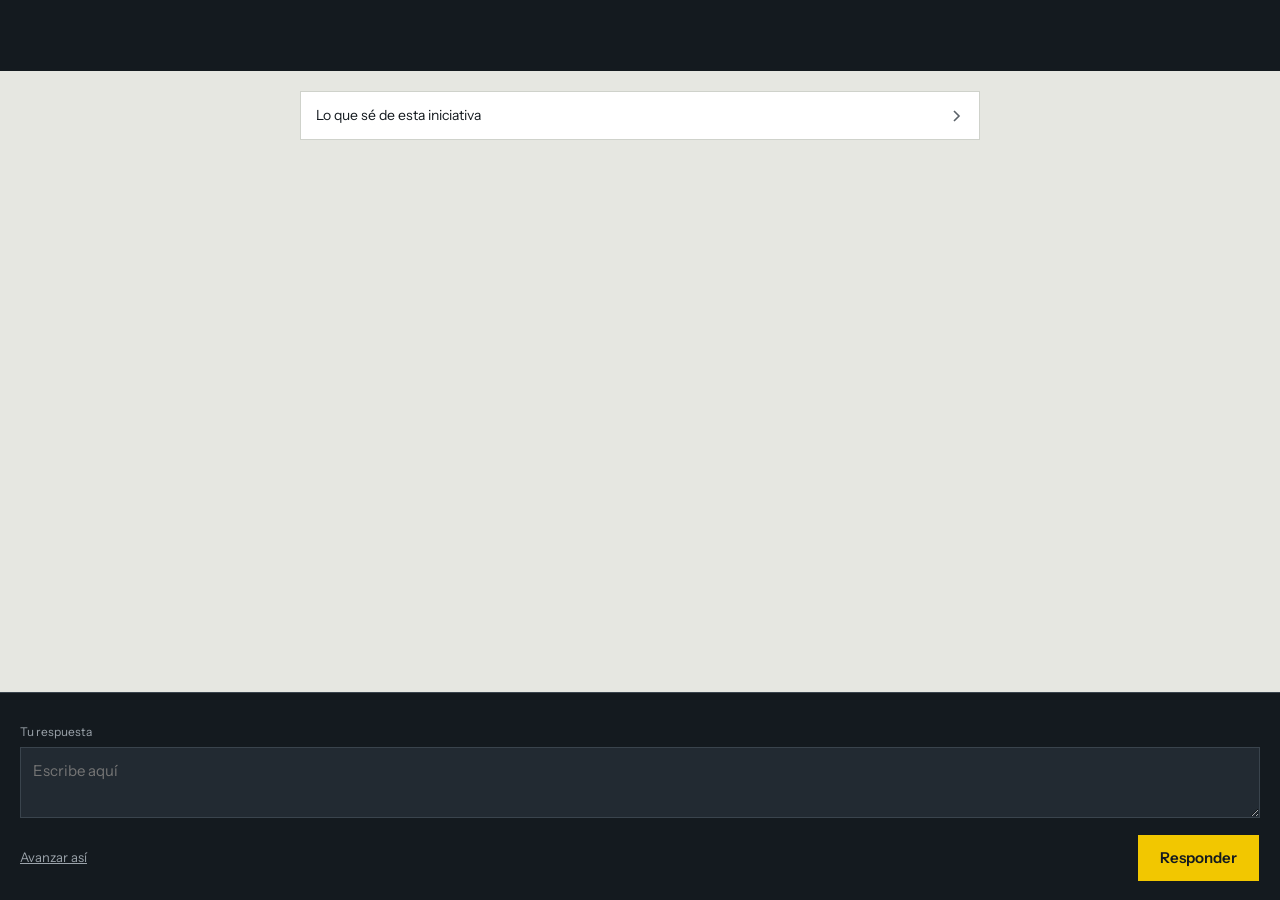
<file: session.html>
<!doctype html>
<html lang="es">
<head>
<meta charset="utf-8">
<meta name="viewport" content="width=device-width,initial-scale=1">
<title>Facilitador · Veinte Minutos</title>
<link rel="preconnect" href="https://fonts.gstatic.com" crossorigin>
<link href="https://fonts.googleapis.com/css2?family=Instrument+Sans:wght@400;500;600&family=Newsreader:ital,opsz,wght@0,6..72,400;0,6..72,500;1,6..72,400&display=swap" rel="stylesheet">
<link rel="stylesheet" href="/assets/style.css">
</head>
<body>

<div class="band">
  <div class="fila">
    <div class="t" id="tit">&nbsp;</div>
    <div style="font-size:13px;color:var(--on-dark-muted)" id="cuenta"></div>
  </div>
  <div class="pasos" id="pasos"></div>
</div>

<div class="cuerpo">
  <a class="caja" id="aMemoria" href="#" style="display:flex;align-items:center;justify-content:space-between;gap:10px;padding:13px 15px">
    <span style="font-size:14px">Lo que sé de esta iniciativa <span class="muted" id="cuentaNotas"></span></span>
    <svg width="16" height="16" viewBox="0 0 16 16" fill="none" stroke="#5A6168" stroke-width="1.6" aria-hidden="true"><path d="M6 3l5 5-5 5"/></svg>
  </a>

  <p class="tiny" id="etiqueta"></p>
  <div class="chat" id="chat"></div>
  <div id="aviso"></div>

  <div id="zonaFinal" style="display:none">
    <div class="aviso">Las cinco respuestas están registradas. El borrador se arma solo con ellas, sin agregar datos que tú no hayas dado.</div>
    <div class="fila"><button id="generar">Generar el borrador</button></div>
  </div>
</div>

<div class="barra oscura" id="zonaEscribir">
  <label for="msg">Tu respuesta</label>
  <textarea id="msg" rows="2" placeholder="Escribe aquí" style="min-height:62px"></textarea>
  <div class="fila" style="margin-top:10px">
    <button id="forzar" class="liga" style="flex-grow:0;color:#9BA3AA">Avanzar así</button>
    <div style="flex-grow:1"></div>
    <button id="enviar" style="flex-grow:0">Responder</button>
  </div>
</div>

<script type="module">
import { sb, exigirSesion, api, esc, aviso, PREGUNTAS } from '/assets/app.js';
const $ = id => document.getElementById(id);
const id = new URLSearchParams(location.search).get('id');
await exigirSesion();
const c = await sb();

let qActual = 1, ultimo = '', respuestas = [];

const ini = (await c.from('initiatives').select('*').eq('id', id).single()).data;
if (!ini) location.href = '/owner.html';
$('tit').textContent = ini.title;
$('aMemoria').href = `/memoria.html?id=${id}`;

const notas = (await c.from('initiative_notes').select('id').eq('initiative_id', id)).data || [];
$('cuentaNotas').textContent = notas.length ? `· ${notas.length} notas` : '· todavía vacío';

async function cargar() {
  respuestas = (await c.from('answers').select('question_no,quality').eq('initiative_id', id)).data || [];
  const hechas = new Set(respuestas.map(r => r.question_no));
  qActual = [1, 2, 3, 4, 5].find(n => !hechas.has(n)) || 6;
  pintarPasos();

  if (qActual === 6) {
    $('zonaEscribir').style.display = 'none';
    $('zonaFinal').style.display = 'block';
    $('cuenta').textContent = '5 de 5';
    $('etiqueta').textContent = 'Las cinco preguntas están contestadas.';
    $('chat').innerHTML = '';
    return;
  }
  $('cuenta').textContent = `${qActual} de 5`;
  $('etiqueta').textContent = `Pregunta ${qActual}. ${PREGUNTAS[qActual - 1]}`;

  const msgs = (await c.from('facilitator_messages').select('role,content')
    .eq('initiative_id', id).eq('question_no', qActual).order('id')).data || [];
  $('chat').innerHTML = msgs.map(dicho).join('');
  if (!msgs.length) await turno(null); else abajo();
}

function pintarPasos() {
  const q = {}; respuestas.forEach(r => q[r.question_no] = r.quality);
  $('pasos').innerHTML = [1, 2, 3, 4, 5].map(n =>
    `<div class="paso ${q[n] === 'weak' ? 'debil' : q[n] ? 'hecho' : (n === qActual ? 'ahora' : '')}"></div>`).join('');
}

const dicho = m => m.role === 'assistant'
  ? `<div class="dicho"><div class="de">Facilitador</div><div class="texto">${esc(m.content)}</div></div>`
  : `<div class="mio">${esc(m.content)}</div>`;

const abajo = () => window.scrollTo(0, document.body.scrollHeight);

async function turno(texto) {
  $('enviar').disabled = $('forzar').disabled = true;
  aviso($('aviso'), '');
  $('chat').insertAdjacentHTML('beforeend', '<p class="muted" id="cargando"><span class="giro"></span> Pensando</p>');
  abajo();
  try {
    const r = await api('claude', { mode: 'facilitate', initiativeId: id, questionNo: qActual, message: texto });
    $('cargando')?.remove();
    $('chat').insertAdjacentHTML('beforeend', dicho({ role: 'assistant', content: r.reply }));
    if (r.accepted) { $('msg').value = ''; await cargar(); }
  } catch (e) {
    $('cargando')?.remove();
    aviso($('aviso'), e.message, true);
  }
  $('enviar').disabled = $('forzar').disabled = false;
  abajo();
}

$('enviar').onclick = async () => {
  const t = $('msg').value.trim();
  if (!t) return;
  ultimo = t;
  $('chat').insertAdjacentHTML('beforeend', dicho({ role: 'user', content: t }));
  $('msg').value = '';
  await turno(t);
};

$('forzar').onclick = async () => {
  const t = $('msg').value.trim() || ultimo;
  if (!t) return aviso($('aviso'), 'Escribe algo primero. Avanzar así guarda tu respuesta y marca el hueco, no lo salta.', true);
  await c.from('answers').delete().eq('initiative_id', id).eq('question_no', qActual);
  await c.from('answers').insert({ initiative_id: id, question_no: qActual, answer_text: t, quality: 'weak' });
  $('msg').value = '';
  await cargar();
};

$('generar').onclick = async () => {
  $('generar').disabled = true;
  aviso($('aviso'), 'Escribiendo el borrador. Tarda medio minuto.');
  try {
    await api('claude', { mode: 'draft', initiativeId: id });
    location.href = `/document.html?id=${id}`;
  } catch (e) { aviso($('aviso'), e.message, true); $('generar').disabled = false; }
};

await cargar();
</script>
</body>
</html>
</file>
<file: assets/style.css>
/* Veinte Minutos
   Tinta profunda para el cromo, hoja blanca para el documento,
   marcador amarillo cargando todo el peso visual. */

:root{
  --ink:#141A1F;
  --ink-2:#222A32;
  --ink-line:#3A444D;
  --on-dark:#F4F4F0;
  --on-dark-muted:#9BA3AA;
  --ground:#E6E7E1;
  --sheet:#FFFFFF;
  --line:#CFD2CB;
  --muted:#5A6168;
  --marker:#F2C700;
  --marker-soft:#FFF9DB;
  --marker-line:#E2CB5E;
  --marker-deep:#6B5B14;
  --pencil:#B23A2E;
  --green:#2F6B4F;
  --serif:'Newsreader',Georgia,serif;
  --sans:'Instrument Sans',system-ui,sans-serif;
}

*{box-sizing:border-box}
html,body{margin:0;height:100%}
body{
  background:var(--ground);color:var(--ink);
  font-family:var(--sans);font-size:16px;line-height:1.5;
  -webkit-text-size-adjust:100%;
  display:flex;flex-direction:column;min-height:100%;
}

/* ---------- banda de tinta ---------- */
.band{
  background:var(--ink);color:var(--on-dark);
  padding:18px 20px 16px;position:sticky;top:0;z-index:30;
}
.band .t{font-family:var(--serif);font-size:21px;line-height:1.2}
.band .s{font-size:13px;color:var(--on-dark-muted);margin-top:3px}
.band .fila{display:flex;align-items:baseline;justify-content:space-between;gap:12px}
.band a{color:var(--on-dark-muted);text-decoration:none;font-size:14px}
.band a:hover{color:var(--on-dark)}

.pasos{display:flex;gap:4px;margin-top:12px}
.paso{flex-grow:1;height:3px;background:var(--ink-line)}
.paso.hecho{background:var(--marker)}
.paso.debil{background:var(--pencil)}
.paso.ahora{background:var(--on-dark)}

/* ---------- cuerpo ---------- */
.cuerpo{flex-grow:1;padding:20px;max-width:720px;width:100%;margin:0 auto}
h1{font-family:var(--serif);font-weight:500;font-size:30px;line-height:1.18;margin:0 0 10px}
h2{font-size:15px;font-weight:600;margin:28px 0 10px}
p{margin:0 0 14px;max-width:62ch}
.lead{font-family:var(--serif);font-size:19px;line-height:1.45;color:var(--muted)}
.muted{color:var(--muted);font-size:14px}
.tiny{font-size:13px;color:var(--muted);line-height:1.45}

/* ---------- controles ---------- */
label{display:block;font-size:12px;color:var(--muted);margin:16px 0 6px}
input,textarea,select{
  width:100%;font:inherit;font-size:15px;color:var(--ink);background:var(--sheet);
  border:1px solid var(--line);border-radius:0;padding:12px;
}
textarea{resize:vertical;min-height:88px}
input:focus,textarea:focus,select:focus,button:focus-visible,a:focus-visible{
  outline:2px solid var(--ink);outline-offset:2px;
}
button,.btn{
  font:inherit;font-size:15px;font-weight:600;cursor:pointer;min-height:46px;
  border:1px solid var(--ink);background:var(--marker);color:var(--ink);
  padding:12px 22px;border-radius:0;text-decoration:none;display:inline-flex;
  align-items:center;justify-content:center;
}
button.oscuro{background:var(--ink);color:var(--on-dark)}
button.suave{background:transparent;border-color:var(--line);color:var(--muted);font-weight:400}
button.liga{background:transparent;border:0;color:var(--muted);font-weight:400;
  font-size:13px;min-height:0;padding:0;text-decoration:underline}
button:disabled{opacity:.45;cursor:default}
.fila{display:flex;gap:10px;align-items:center;flex-wrap:wrap}
.fila>button{flex-grow:1}
.fila>button.suave{flex-grow:0}

/* ---------- barra inferior ---------- */
.barra{
  position:sticky;bottom:0;background:var(--sheet);border-top:1px solid var(--line);
  padding:14px 20px 18px;z-index:20;
}
.barra.oscura{background:var(--ink);border-top-color:var(--ink-line)}
.barra.oscura label{color:var(--on-dark-muted)}
.barra.oscura textarea{background:var(--ink-2);border-color:var(--ink-line);color:var(--on-dark)}
.barra.oscura button.suave{border-color:var(--ink-line);color:#C6CCD2}
.barra .centro{display:block;text-align:center;margin-top:8px}

/* ---------- tarjetas ---------- */
.caja{background:var(--sheet);border:1px solid var(--line);padding:18px;margin-bottom:12px}
.caja.amarilla{background:var(--marker-soft);border-color:var(--marker-line)}
.caja h3{font-family:var(--serif);font-weight:500;font-size:19px;margin:0 0 4px}
.rotulo{font-size:12px;color:var(--muted);margin-bottom:10px}
a.caja{display:block;text-decoration:none;color:inherit}
.chip{display:inline-block;font-size:12px;color:var(--muted);border:1px solid var(--line);
  padding:2px 8px;margin:0 6px 6px 0}
.chip.fuerte{background:var(--ink);color:var(--marker);border-color:var(--ink);font-weight:600}

/* ---------- documento ---------- */
.hoja{background:var(--sheet);border:1px solid var(--line);padding:26px 22px}
.doc{font-family:var(--serif);font-size:17px;line-height:1.6}
.doc .blk{margin:0 0 20px;scroll-margin-top:120px}
.doc .title{font-size:25px;line-height:1.22;margin-bottom:10px}
.doc .sub{font-size:17px;font-style:italic;color:var(--muted);margin-bottom:22px}
.doc .bh{display:block;font-family:var(--sans);font-size:12px;font-weight:600;margin-bottom:4px}
.doc .qa .bh{font-family:var(--serif);font-size:17px;font-weight:600;margin-bottom:2px}
.doc blockquote{margin:0;padding-left:14px;border-left:2px solid var(--marker);font-style:italic}
.doc .hueco{background:var(--marker-soft);border:1px solid var(--marker-line);padding:14px 15px}
.doc .hueco.resuelto{background:var(--sheet);border-color:var(--line)}
.marca{font-family:var(--sans);font-size:12px;color:var(--marker-deep);display:block;margin-top:8px}
.marca.resuelta{color:var(--green)}
.seccion{font-size:12px;font-weight:600;color:var(--muted);margin:30px 0 14px;
  padding-top:22px;border-top:1px solid var(--line)}

mark{background:var(--marker);color:inherit;box-shadow:0 0 0 2px var(--marker)}
.calor-1{background:rgba(242,199,0,.2)}
.calor-2{background:rgba(242,199,0,.42)}
.calor-3{background:rgba(242,199,0,.7)}

/* ---------- chat ---------- */
.chat{display:flex;flex-direction:column;gap:22px;padding-bottom:8px}
.dicho{display:flex;flex-direction:column;gap:6px}
.dicho .de{font-size:12px;color:var(--muted)}
.dicho .texto{font-family:var(--serif);font-size:19px;line-height:1.5}
.mio{align-self:flex-end;max-width:85%;background:var(--ink);color:var(--on-dark);
  padding:11px 14px;font-size:15px;line-height:1.45}

/* ---------- reloj ---------- */
.reloj{display:flex;align-items:center;justify-content:space-between;gap:12px}
.reloj .t{font-size:38px;font-weight:300;letter-spacing:-.02em;line-height:1;
  color:var(--marker);font-variant-numeric:tabular-nums}
.reloj .t.poco{color:#FF8A75}
.reloj .quien{text-align:right;font-size:13px}
.reloj .quien span{display:block;font-size:12px;color:var(--on-dark-muted)}

/* ---------- sesión de lectura ---------- */
.estados{display:flex;background:var(--sheet);border:1px solid var(--line);margin-bottom:18px}
.estados div{flex-grow:1;padding:12px 10px;border-right:1px solid var(--line)}
.estados div:last-child{border-right:0}
.estados .cuando{font-size:11px;color:var(--muted);margin-bottom:3px}
.estados .que{font-size:13px;color:var(--muted)}
.estados .activo{background:var(--ink)}
.estados .activo .cuando{color:var(--on-dark-muted)}
.estados .activo .que{color:var(--on-dark);font-weight:500}

.codigo{background:var(--ink);color:var(--on-dark);padding:24px 20px;margin-bottom:18px}
.codigo .n{font-size:42px;font-weight:600;letter-spacing:.14em;color:var(--marker);
  line-height:1;margin:14px 0 18px;word-break:break-all}
.codigo .rotulo{color:var(--on-dark-muted);margin:0}
.codigo button{background:var(--marker);border-color:var(--marker)}
.codigo button.suave{border-color:var(--ink-line);color:var(--on-dark);background:transparent}

.gente{display:flex;gap:7px;margin:14px 0}
.gente i{width:38px;height:38px;background:var(--line);display:block}
.gente i.entro{background:var(--ink)}
.gente i.listo{background:var(--marker)}

.nota{background:var(--sheet);border:1px solid var(--line);padding:16px 18px;margin-bottom:10px}
.nota .alias{font-size:12px;color:var(--muted);margin-bottom:7px}
.nota .cita{font-family:var(--serif);font-style:italic;font-size:14px;color:var(--muted);margin-bottom:6px}
.nota p{margin:0;font-family:var(--serif);font-size:16px;line-height:1.5}

.aviso{border:1px solid var(--marker-line);background:var(--marker-soft);
  padding:12px 14px;margin:14px 0;font-size:14px;line-height:1.45}
.aviso.mal{border-color:var(--pencil);background:var(--sheet);color:var(--pencil)}
.giro{display:inline-block;width:13px;height:13px;border:2px solid var(--line);
  border-top-color:var(--ink);border-radius:50%;animation:g .7s linear infinite;vertical-align:-2px}
@keyframes g{to{transform:rotate(360deg)}}
@media (prefers-reduced-motion:reduce){.giro{animation:none}}
@media (min-width:720px){h1{font-size:36px}.hoja{padding:40px 44px}}
</file>
